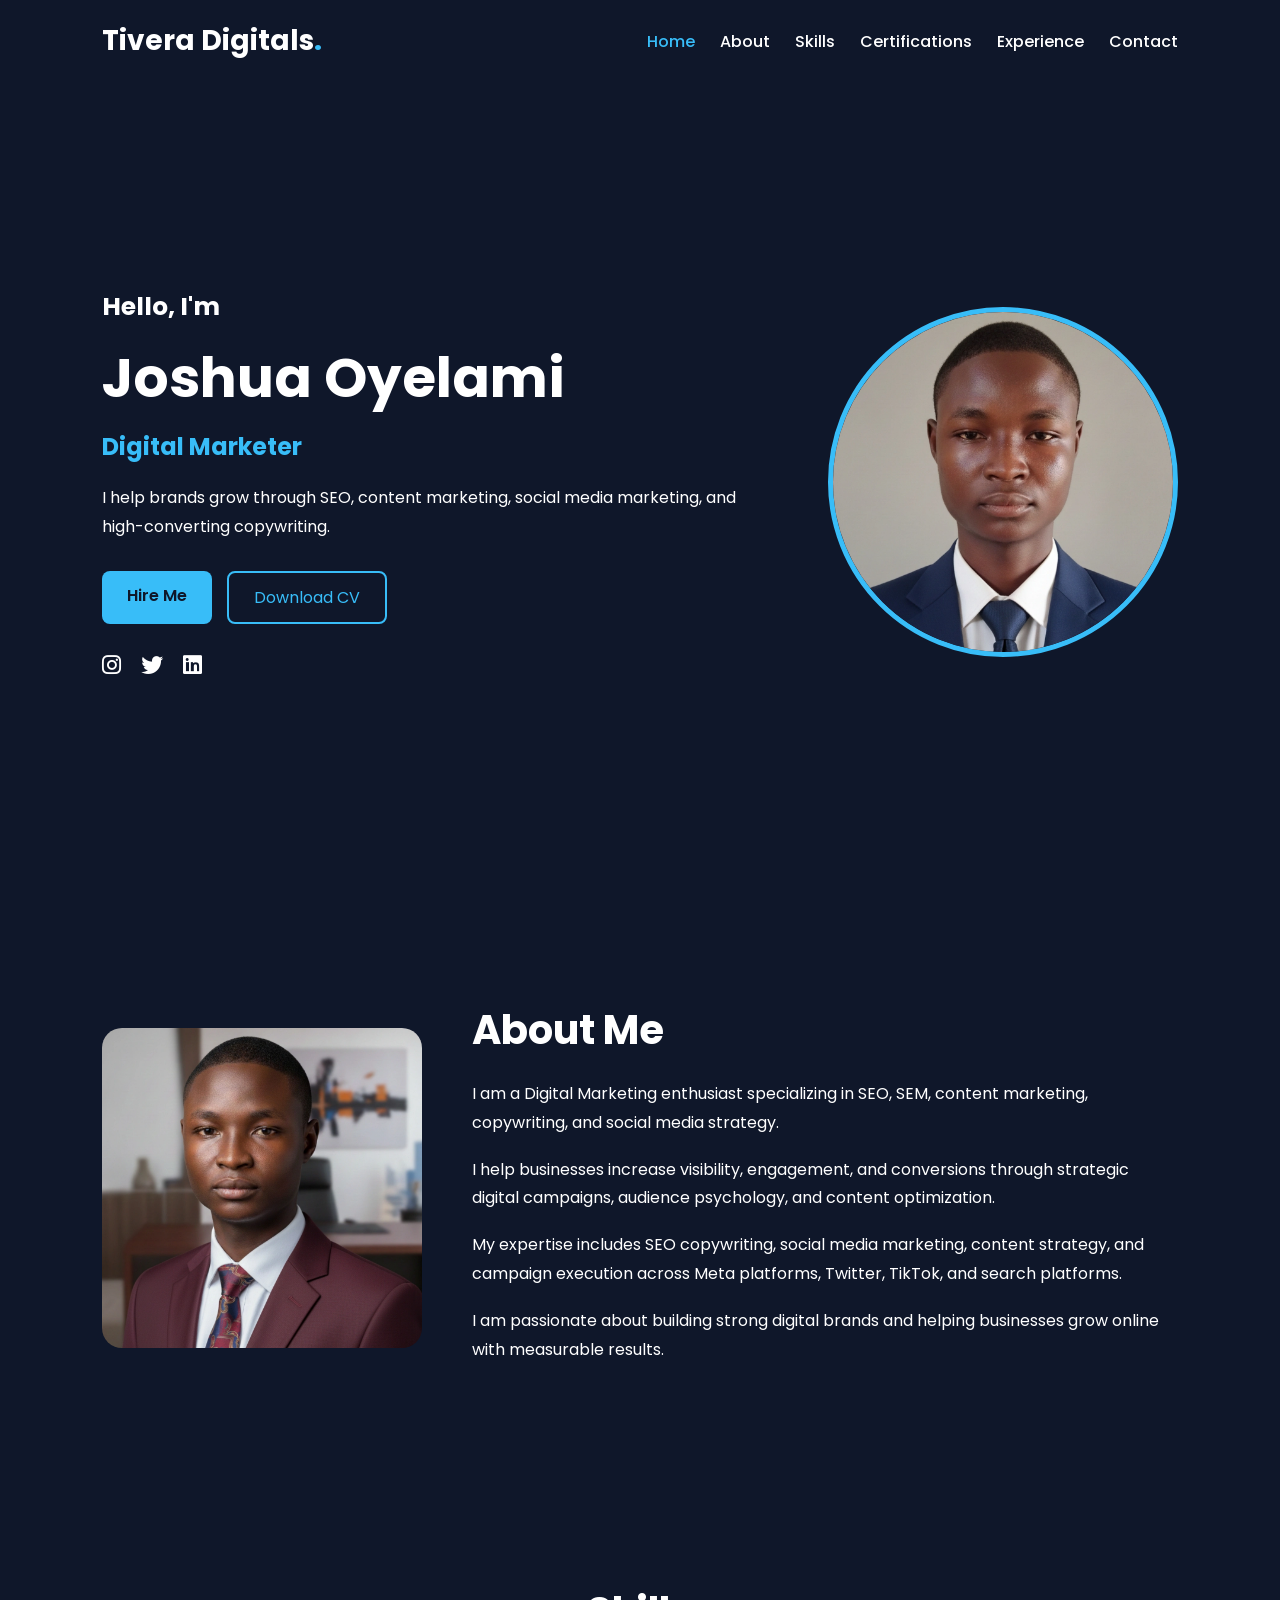
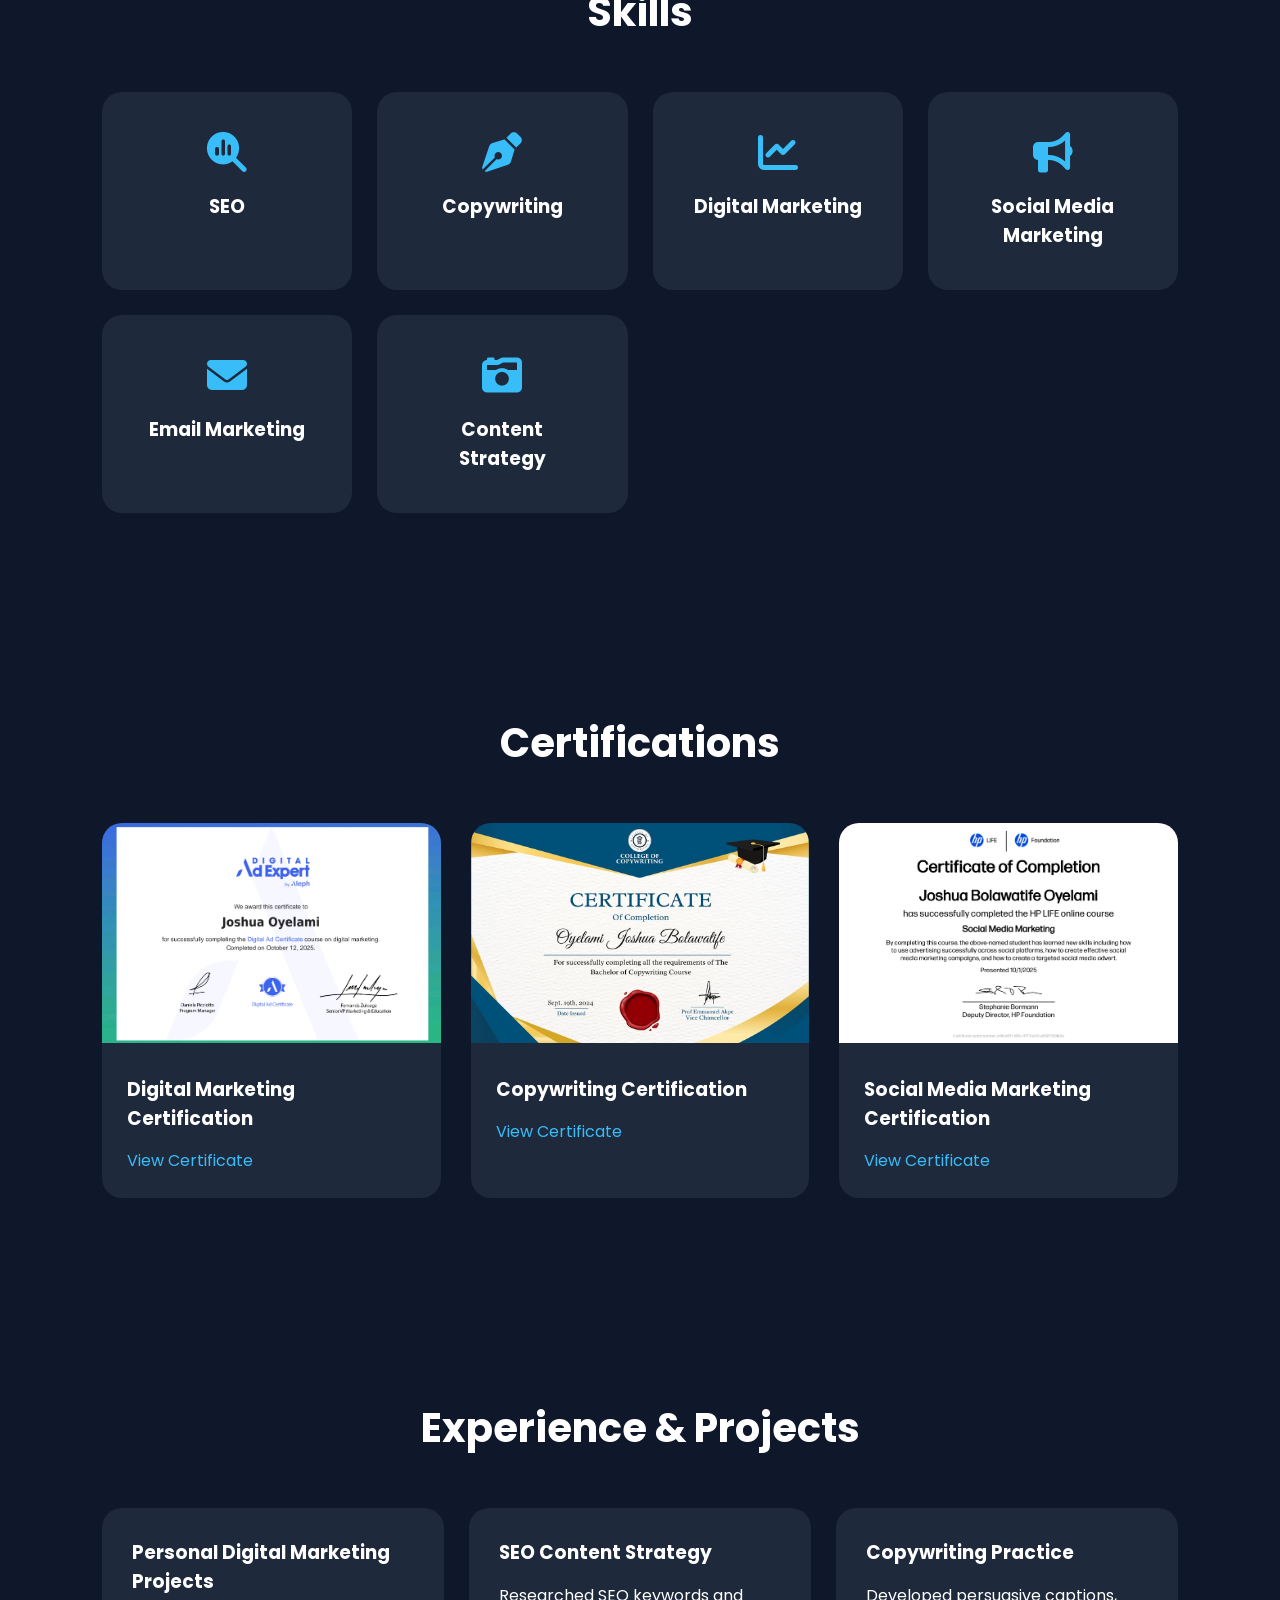
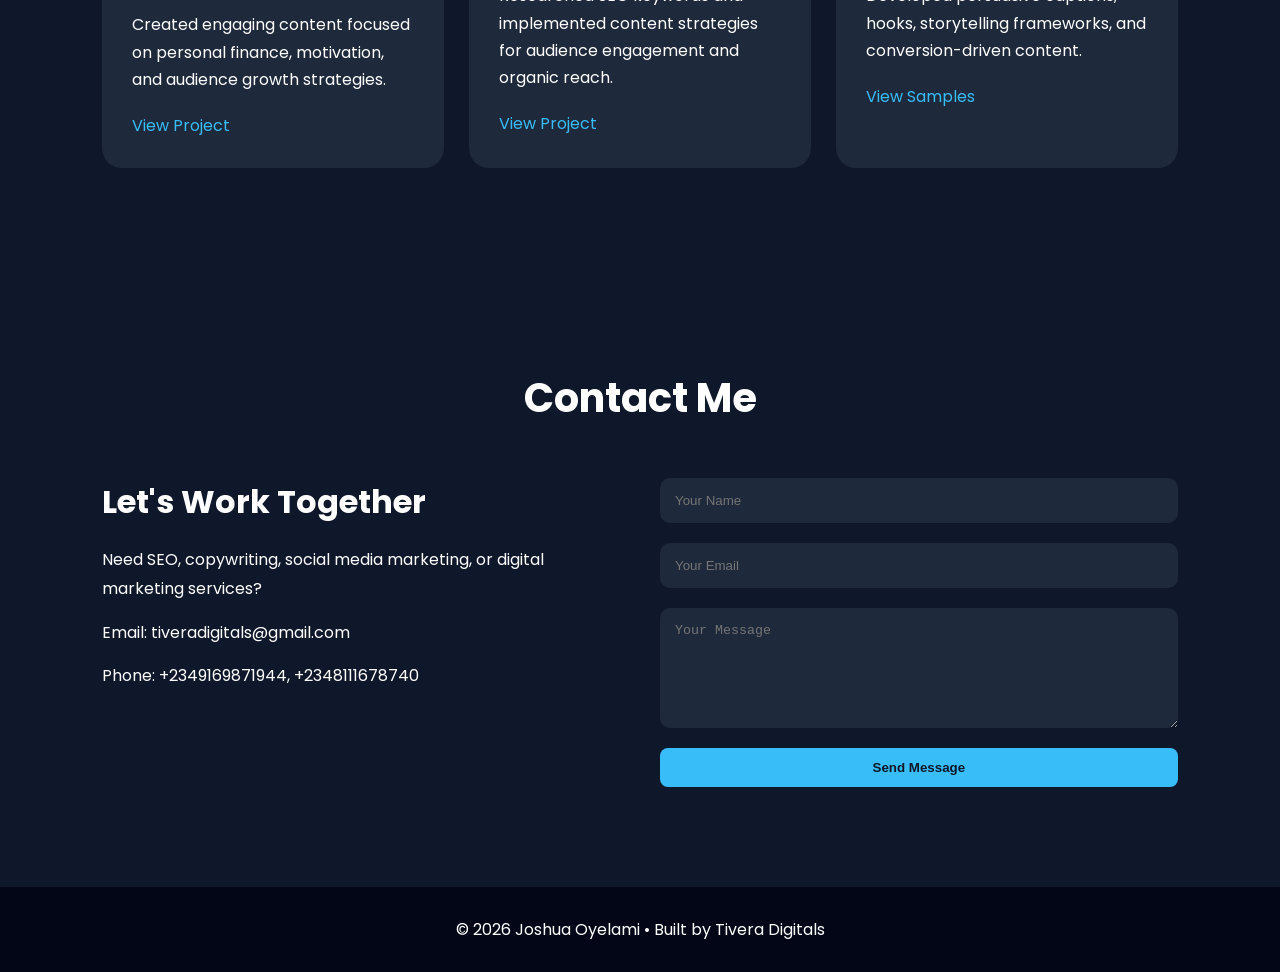
<file: index.html>
<!DOCTYPE html>
<html lang="en">
<head>
  <meta charset="UTF-8" />
  <meta name="viewport" content="width=device-width, initial-scale=1.0" />
  <title>Joshua Oyelami | Digital Marketer</title>

  <link rel="stylesheet" href="style.css" />

  <link
    rel="stylesheet"
    href="https://cdnjs.cloudflare.com/ajax/libs/font-awesome/6.5.2/css/all.min.css"
  />
</head>
<body>

  <!-- HEADER -->
  <header class="header">
    <div class="logo">Tivera Digitals<span>.</span></div>

    <nav class="navbar">
      <a href="#home">Home</a>
      <a href="#about">About</a>
      <a href="#skills">Skills</a>
      <a href="#certifications">Certifications</a>
      <a href="#experience">Experience</a>
      <a href="#contact">Contact</a>
    </nav>

    <div class="menu-btn">
      <i class="fa-solid fa-bars"></i>
    </div>
  </header>

  <!-- HERO SECTION -->
  <section class="hero" id="home">
    <div class="hero-text">
      <h3>Hello, I'm</h3>
      <h1>Joshua Oyelami</h1>
      <h2>Digital Marketer • SEO Specialist • Copywriter</h2>

      <p>
        I help brands grow through SEO, content marketing,
        social media marketing, and high-converting copywriting.
      </p>

      <div class="hero-buttons">
        <a href="#contact" class="btn">Hire Me</a>
        <a href="https://docs.google.com/document/d/18nVjKXaga2vVt2Re_UsiT6h-OqvlAWo0/edit?usp=sharing&ouid=105190581675307215889&rtpof=true&sd=true" target="_blank" class="btn-outline">
          Download CV
        </a>
      </div>

      <div class="socials">
        <a href="https://www.instagram.com/joshua_oyelami5?igsh=bzBocG05c3Vmamt4"><i class="fa-brands fa-instagram"></i></a>
        <a href="https://x.com/joshua_oyelami5"><i class="fa-brands fa-twitter"></i></a>
        <a href="https://www.linkedin.com/in/joshua-b-oyelami-896830368" target="_blank">
          <i class="fa-brands fa-linkedin"></i>
        </a>
      </div>
    </div>

    <div class="hero-image">
      <img src="First-image.webp" alt="Joshua Profile Photo" />
    </div>
  </section>

  <!-- ABOUT -->
  <section class="about" id="about">
    <div class="about-image">
      <img src="second_img.webp" alt="Joshua Photo" />
    </div>

    <div class="about-text">
      <h2>About Me</h2>

      <p>
        I am a Digital Marketing enthusiast specializing in SEO,
        SEM, content marketing, copywriting, and social media strategy.
      </p>

      <p>
        I help businesses increase visibility, engagement,
        and conversions through strategic digital campaigns,
        audience psychology, and content optimization.
      </p>

      <p>
        My expertise includes SEO copywriting, social media marketing,
        content strategy, and campaign execution across Meta platforms,
        Twitter, TikTok, and search platforms.
      </p>

      <p>
        I am passionate about building strong digital brands and helping
        businesses grow online with measurable results.
      </p>
    </div>
  </section>

  <!-- SKILLS -->
  <section class="skills" id="skills">
    <h2 class="section-title">Skills</h2>

    <div class="skills-grid">

      <div class="skill-card">
        <i class="fa-solid fa-magnifying-glass-chart"></i>
        <h3>SEO</h3>
      </div>

      <div class="skill-card">
        <i class="fa-solid fa-pen-nib"></i>
        <h3>Copywriting</h3>
      </div>

      <div class="skill-card">
        <i class="fa-solid fa-chart-line"></i>
        <h3>Digital Marketing</h3>
      </div>

      <div class="skill-card">
        <i class="fa-solid fa-bullhorn"></i>
        <h3>Social Media Marketing</h3>
      </div>

      <div class="skill-card">
        <i class="fa-solid fa-envelope"></i>
        <h3>Email Marketing</h3>
      </div>

      <div class="skill-card">
        <i class="fa-solid fa-camera-retro"></i>
        <h3>Content Strategy</h3>
      </div>

    </div>
  </section>

  <!-- CERTIFICATIONS -->
  <section class="certifications" id="certifications">
    <h2 class="section-title">Certifications</h2>

    <div class="cert-grid">

      <div class="cert-card">
        <img src="share_pdf_exportpage1 (2).png" alt="Digital Marketing Certification" />

        <div class="cert-content">
          <h3>Digital Marketing Certification</h3>
          <a href="https://drive.google.com/file/d/1ZweVvqxaI-dYGCP2APG5ZvUCXJ_VBxp9/view?usp=drive_link" target="_blank">
            View Certificate
          </a>
        </div>
      </div>

      <div class="cert-card">
        <img src="Copywriting Certificate.jpg" alt="Copywriting Certification" />

        <div class="cert-content">
          <h3>Copywriting Certification</h3>
          <a href="https://drive.google.com/file/d/1ABHgNj9bci3kwV-NUW2eDHRVBDUiKS4x/view?usp=drive_link" target="_blank">
            View Certificate
          </a>
        </div>
      </div>

      <div class="cert-card">
        <img src="Social Media Marketing Certificate .png" alt="Social Media Marketing Certification" />

        <div class="cert-content">
          <h3>Social Media Marketing Certification</h3>
          <a href="https://drive.google.com/file/d/1mm4U2JcB8NUUihc86fmetTKu3-pl-il2/view?usp=drive_link" target="_blank">
            View Certificate
          </a>
        </div>
      </div>

    </div>
  </section>

  <!-- EXPERIENCE -->
  <section class="experience" id="experience">
    <h2 class="section-title">Experience & Projects</h2>

    <div class="experience-grid">

      <div class="experience-card">
        <h3>Personal Digital Marketing Projects</h3>

        <p>
          Created engaging content focused on personal finance,
          motivation, and audience growth strategies.
        </p>

        <a href="https://drive.google.com/drive/folders/10Fj2cT4yRVf2v_xT9gz4_WJqU1y6ZjcB?usp=drive_link" target="_blank">
          View Project
        </a>
      </div>

      <div class="experience-card">
        <h3>SEO Content Strategy</h3>

        <p>
          Researched SEO keywords and implemented content strategies
          for audience engagement and organic reach.
        </p>

        <a href="https://drive.google.com/drive/folders/1PXD1eH0rBRkAyyx6u9LqQx051hI0vkFC?usp=drive_link" target="_blank">
          View Project
        </a>
      </div>

      <div class="experience-card">
        <h3>Copywriting Practice</h3>

        <p>
          Developed persuasive captions, hooks,
          storytelling frameworks, and conversion-driven content.
        </p>

        <a href="https://drive.google.com/drive/folders/1N2SqApIkObBHm2HwY_HUn8KZDU6jFk-6?usp=drive_link" target="_blank">
          View Samples
        </a>
      </div>

    </div>
  </section>

  <!-- CONTACT -->
  <section class="contact" id="contact">
    <h2 class="section-title">Contact Me</h2>

    <div class="contact-container">

      <div class="contact-info">
        <h3>Let's Work Together</h3>

        <p>
          Need SEO, copywriting, social media marketing,
          or digital marketing services?
        </p>

        <p>
          Email: tiveradigitals@gmail.com
        </p>

        <p>
          Phone: +2349169871944, +2348111678740
        </p>
      </div>

  

<form 
  class="contact-form"
  action="https://formsubmit.co/tiveradigitals@gmail.com"
  method="POST"
>

  <!-- Disable Captcha -->
  <input type="hidden" name="_captcha" value="false">

  <!-- Redirect After Submit -->
  <input 
    type="hidden" 
    name="_next" 
    value="https://Joshua-oyelami.github.io/portfolio-/thankyou.html"
  >

  <!-- Name -->
  <input
    type="text"
    name="name"
    placeholder="Your Name"
    required
  >

  <!-- Email -->
  <input
    type="email"
    name="email"
    placeholder="Your Email"
    required
  >

  <!-- Message -->
  <textarea
    name="message"
    rows="6"
    placeholder="Your Message"
    required
  ></textarea>

  <!-- Submit -->
  <button type="submit" class="btn">
    Send Message
  </button>

</form>

    </div>
  </section>

  <!-- FOOTER -->
  <footer>
    <p>
      © 2026 Joshua Oyelami • Built by Tivera Digitals
    </p>
  </footer>

  <script src="script.js"></script>
</body>
</html>
</file>
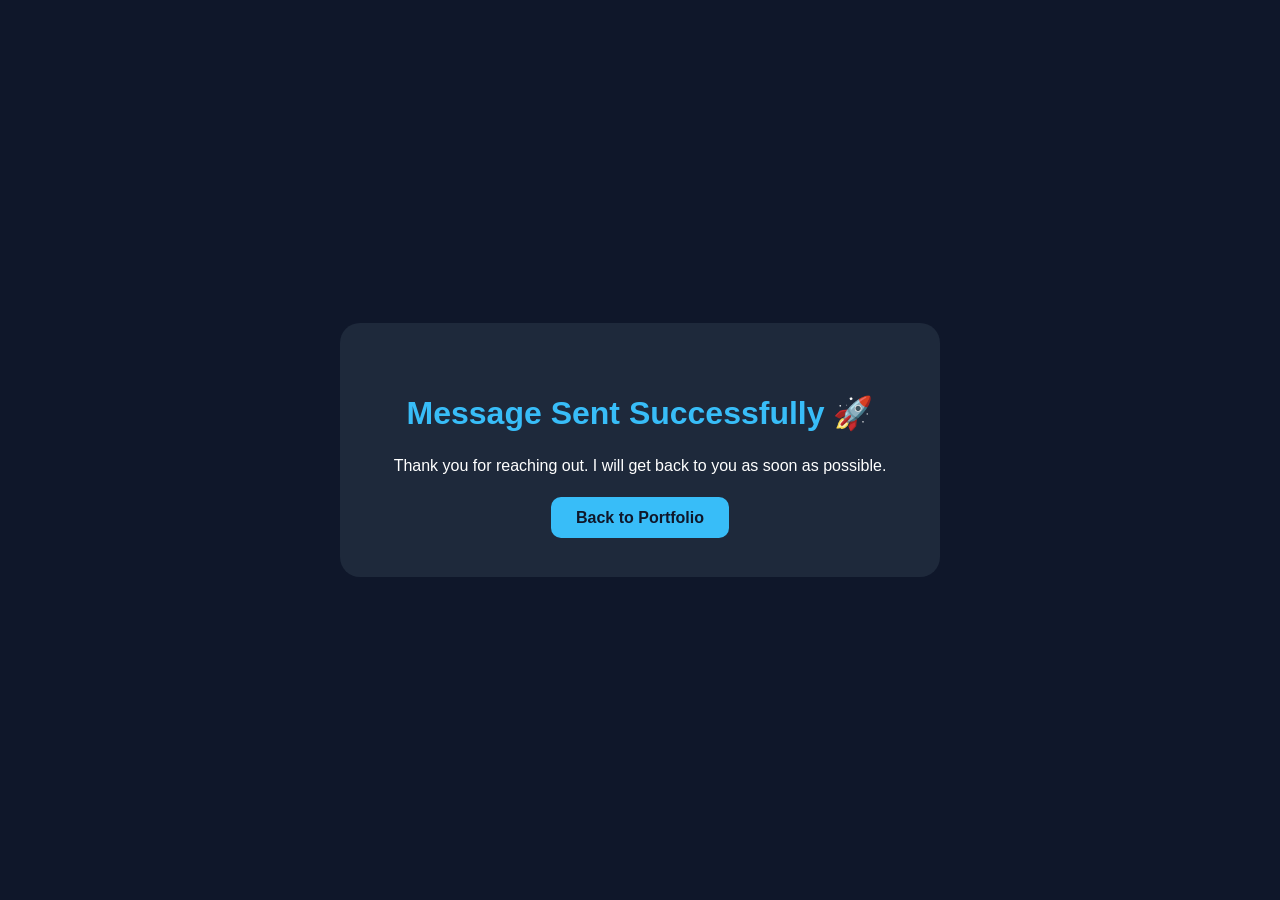
<file: thank you.html>
<!DOCTYPE html>
<html lang="en">
<head>
  <meta charset="UTF-8" />
  <meta name="viewport" content="width=device-width, initial-scale=1.0"/>

  <title>Thank You</title>

  <style>

    body{
      margin:0;
      height:100vh;
      display:flex;
      justify-content:center;
      align-items:center;
      background:#0f172a;
      font-family:Arial;
      color:white;
      text-align:center;
    }

    .box{
      padding:50px;
      background:#1e293b;
      border-radius:20px;
      width:90%;
      max-width:500px;
    }

    h1{
      color:#38bdf8;
      margin-bottom:20px;
    }

    p{
      line-height:1.7;
      margin-bottom:30px;
    }

    a{
      text-decoration:none;
      background:#38bdf8;
      color:#0f172a;
      padding:12px 25px;
      border-radius:10px;
      font-weight:bold;
    }

  </style>

</head>
<body>

  <div class="box">

    <h1>Message Sent Successfully 🚀</h1>

    <p>
      Thank you for reaching out.
      I will get back to you as soon as possible.
    </p>

    <a href="index.html">
      Back to Portfolio
    </a>

  </div>

</body>
</html>
</file>
<file: style.css>
@import url('https://fonts.googleapis.com/css2?family=Poppins:wght@300;400;500;600;700&display=swap');

*{
    margin:0;
    padding:0;
    box-sizing:border-box;
    scroll-behavior:smooth;
}

body{
    font-family:'Poppins', sans-serif;
    background:#0f172a;
    color:white;
}

/* HEADER */

.header{
    position:fixed;
    top:0;
    width:100%;
    padding:20px 8%;
    display:flex;
    justify-content:space-between;
    align-items:center;
    background:#0f172a;
    z-index:1000;
}

.logo{
    font-size:28px;
    font-weight:700;
}

.logo span{
    color:#38bdf8;
}

.navbar{
    display:flex;
    gap:25px;
}

.navbar a{
    text-decoration:none;
    color:white;
    font-weight:500;
    transition:0.3s;
}

.navbar a:hover{
    color:#38bdf8;
}

.menu-btn{
    display:none;
    font-size:24px;
}

/* HERO */

.hero{
    min-height:100vh;
    display:flex;
    justify-content:center;
    align-items:center;
    padding:120px 8% 50px;
    gap:50px;
}

.hero-text{
    flex:1;
}

.hero-text h3{
    font-size:25px;
}

.hero-text h1{
    font-size:55px;
    margin:10px 0;
}

.hero-text h2{
    color:#38bdf8;
    margin-bottom:20px;
}

.hero-text p{
    line-height:1.8;
    margin-bottom:30px;
}

.hero-buttons{
    display:flex;
    gap:15px;
    margin-bottom:25px;
}

.btn{
    background:#38bdf8;
    color:#0f172a;
    padding:12px 25px;
    border-radius:8px;
    text-decoration:none;
    font-weight:600;
    border:none;
    cursor:pointer;
}

.btn-outline{
    border:2px solid #38bdf8;
    padding:12px 25px;
    border-radius:8px;
    color:#38bdf8;
    text-decoration:none;
}

.socials{
    display:flex;
    gap:20px;
}

.socials a{
    color:white;
    font-size:22px;
    transition:0.3s;
}

.socials a:hover{
    color:#38bdf8;
}

.hero-image img{
    width:350px;
    height:350px;
    object-fit:cover;
    border-radius:50%;
    border:5px solid #38bdf8;
}

/* ABOUT */

.about{
    display:flex;
    align-items:center;
    gap:50px;
    padding:100px 8%;
}

.about-image img{
    width:320px;
    border-radius:20px;
}

.about-text{
    flex:1;
}

.about-text h2{
    font-size:40px;
    margin-bottom:20px;
}

.about-text p{
    margin-bottom:18px;
    line-height:1.8;
}

/* SECTION */

.section-title{
    text-align:center;
    font-size:40px;
    margin-bottom:50px;
}

/* SKILLS */

.skills{
    padding:100px 8%;
}

.skills-grid{
    display:grid;
    grid-template-columns:repeat(auto-fit,minmax(220px,1fr));
    gap:25px;
}

.skill-card{
    background:#1e293b;
    padding:40px;
    border-radius:20px;
    text-align:center;
    transition:0.3s;
}

.skill-card:hover{
    transform:translateY(-10px);
}

.skill-card i{
    font-size:40px;
    color:#38bdf8;
    margin-bottom:20px;
}

/* CERTIFICATIONS */

.certifications{
    padding:100px 8%;
}

.cert-grid{
    display:grid;
    grid-template-columns:repeat(auto-fit,minmax(300px,1fr));
    gap:30px;
}

.cert-card{
    background:#1e293b;
    border-radius:20px;
    overflow:hidden;
}

.cert-card img{
    width:100%;
    height:220px;
    object-fit:cover;
}

.cert-content{
    padding:25px;
}

.cert-content h3{
    margin-bottom:15px;
}

.cert-content a{
    color:#38bdf8;
    text-decoration:none;
}

/* EXPERIENCE */

.experience{
    padding:100px 8%;
}

.experience-grid{
    display:grid;
    grid-template-columns:repeat(auto-fit,minmax(300px,1fr));
    gap:25px;
}

.experience-card{
    background:#1e293b;
    padding:30px;
    border-radius:20px;
}

.experience-card h3{
    margin-bottom:15px;
}

.experience-card p{
    line-height:1.7;
    margin-bottom:20px;
}

.experience-card a{
    color:#38bdf8;
    text-decoration:none;
}

/* CONTACT */

.contact{
    padding:100px 8%;
}

.contact-container{
    display:grid;
    grid-template-columns:1fr 1fr;
    gap:40px;
}

.contact-info h3{
    font-size:32px;
    margin-bottom:20px;
}

.contact-info p{
    margin-bottom:15px;
    line-height:1.8;
}

.contact-form{
    display:flex;
    flex-direction:column;
    gap:20px;
}

.contact-form input,
.contact-form textarea{
    padding:15px;
    border:none;
    border-radius:10px;
    background:#1e293b;
    color:white;
}

footer{
    text-align:center;
    padding:30px;
    background:#020617;
}

/* MOBILE */

@media(max-width:900px){

    .hero{
        flex-direction:column;
        text-align:center;
    }

    .about{
        flex-direction:column;
    }

    .contact-container{
        grid-template-columns:1fr;
    }

    .navbar{
        position:absolute;
        top:80px;
        right:-100%;
        flex-direction:column;
        background:#1e293b;
        width:250px;
        padding:30px;
        transition:0.3s;
    }

    .navbar.active{
        right:20px;
    }

    .menu-btn{
        display:block;
        cursor:pointer;
    }
}

    /* STICKY HEADER */

.header.sticky{
    background:rgba(15, 23, 42, 0.95);
    backdrop-filter:blur(10px);
    box-shadow:0 5px 20px rgba(0,0,0,0.3);
}

/* ACTIVE NAV LINK */

.navbar a.active{
    color:#38bdf8;
}

/* REVEAL ANIMATION */

.hero-text,
.hero-image,
.about,
.skill-card,
.cert-card,
.experience-card,
.contact-container{
    opacity:0;
    transform:translateY(40px);
    transition:1s ease;
}

.show{
    opacity:1 !important;
    transform:translateY(0) !important;
}

/* SCROLL TOP BUTTON */

.scroll-top{
    position:fixed;
    bottom:30px;
    right:30px;
    width:50px;
    height:50px;
    border:none;
    border-radius:50%;
    background:#38bdf8;
    color:#0f172a;
    font-size:22px;
    font-weight:bold;
    cursor:pointer;
    opacity:0;
    pointer-events:none;
    transition:0.3s;
    z-index:1000;
}

.show-scroll{
    opacity:1;
    pointer-events:auto;
}

/* HOVER EFFECTS */

.cert-card,
.skill-card,
.experience-card{
    transition:0.4s ease;
}

.cert-card:hover,
.skill-card:hover,
.experience-card:hover{
    transform:translateY(-10px) scale(1.02);
    box-shadow:0 10px 30px rgba(56,189,248,0.2);
}

/* BUTTON ANIMATION */

.btn,
.btn-outline{
    transition:0.3s ease;
}

.btn:hover{
    transform:translateY(-3px);
    box-shadow:0 10px 20px rgba(56,189,248,0.3);
}

.btn-outline:hover{
    background:#38bdf8;
    color:#0f172a;
}

/* IMAGE EFFECT */

.hero-image img{
    transition:0.5s ease;
}

.hero-image img:hover{
    transform:scale(1.05);
        }
</file>
